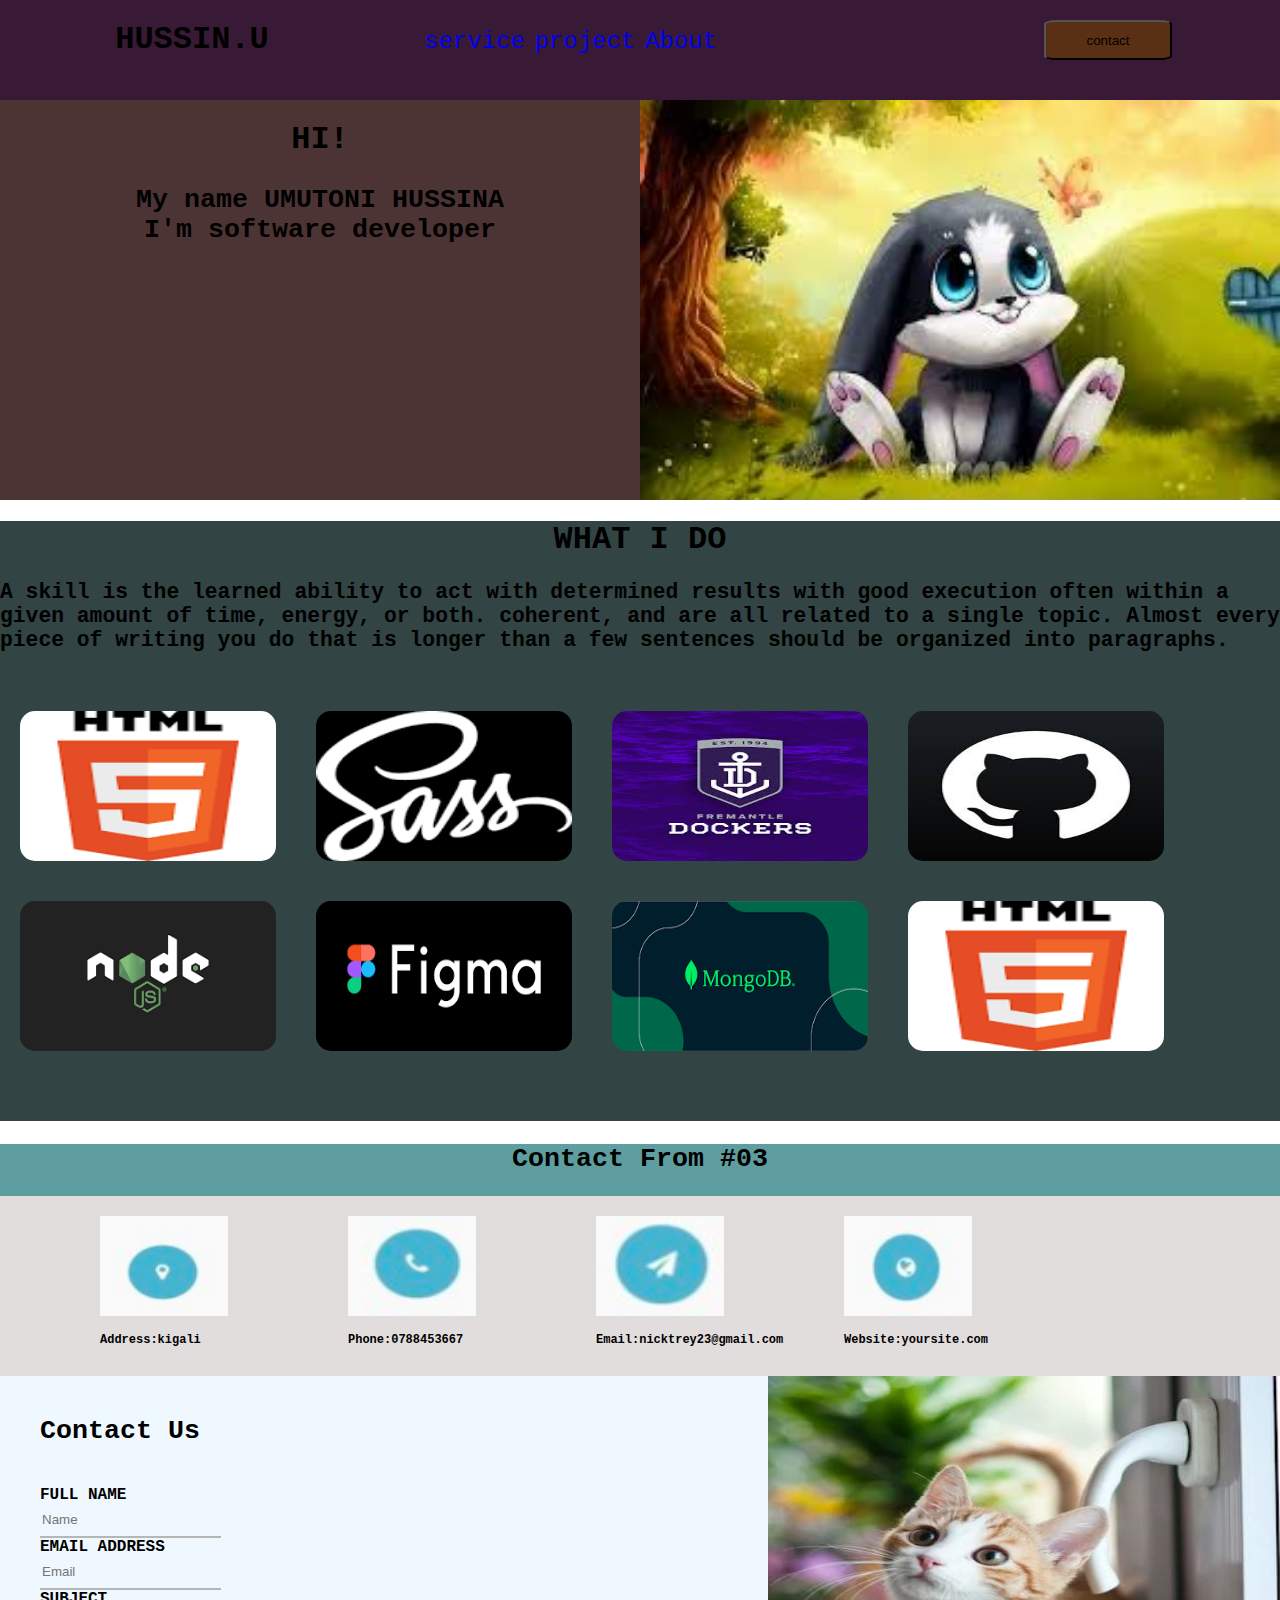
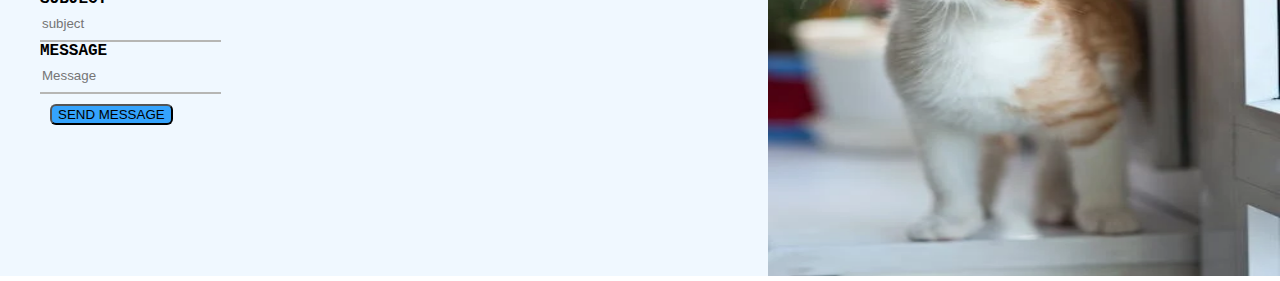
<file: index.html>
<!DOCTYPE html>
<html lang="en">
<head>
    <meta charset="UTF-8">
    <meta http-equiv="X-UA-Compatible" content="IE=edge">
    <meta name="viewport" content="width=device-width, initial-scale=1.0">
    <title>NICKTREY</title>
    <link rel="stylesheet" href="./style.css">
</head>
<body>
    <div class="umuhire">
    <div class="logo"><h1>HUSSIN.U</h1></div>
    <div class="nav">
        <ul>
            <li>
        <a href="#">service</a>
        <a href="#">project</a>
        <a href="#">About</a>
    </li>
    </ul>
    
    </div>
    <div class="rex">
        <button>contact</button>
    
    </div>
    
</div>
    <div class="bodi">
        <div class="dis">
        <h1>HI!</h1>
        <P>My name UMUTONI HUSSINA<br>
        I'm software developer</P>
        
            
        </div>
        <div class="image">
            <img src="/images (8).jpg " alt="">
        </div>
        
    </div>
   <div class="hui">
    <h1>WHAT I DO</h1>
    <P>A skill is the learned ability to act with determined results with good execution often within a given amount of time, energy, or both.
        coherent, and are all related to a single topic. Almost every piece of writing you do that is longer than a few sentences should be organized into paragraphs.

    </P><br>

   <div class="picture">
     
    <div class="ke"><img src="images1.png" alt="" ></div>
    <div class="ke"><img src="images7.png" alt="" ></div>
    <div class="ke"><img src="10.jpg" alt=""></div>
    <div class="ke"><img src="6.jpg" alt=""></div>
    

    </div>
    <div class="picture1">
     
       <div class="ke"><img src="7.png" alt="" ></div> 
       <div class="ke"> <img src="8.png" alt="" ></div>
       <div class="ke"><img src="9.png" alt=""></div>
        <div class="ke"><img src="images1.png"></div>
</div>    
   </div>
   <div class="husi"><h2>Contact From #03</h2>
     <div class="vava">
        <div class="shem"><img src="HUD.PNG" alt=""><h3>Address:kigali</h3></div>

        <div class="shem"><img src="CIO.png" alt=""><h3>Phone:0788453667</h3></div>
        <div class="shem"><img src="YUU.PNG" alt=""><h3>Email:nicktrey23@gmail.com</h3></div>
        <div class="shem"><img src="SW.png" alt=""><h3>Website:yoursite.com</h3></div>
     </div>
     <div class="part">
        <div class="part1"><h4>Contact Us</h4>
            <form action="#" method="post">
           <label for="">FULL NAME</label><br>
           <input type="email" name="FULL NAME" placeholder="Name"><br>
           <label for="">EMAIL ADDRESS</label><br>
           <input type="text" name="EMAIL ADDRESS" placeholder="Email"><br>
           <label for="">SUBJECT</label><br>
           <input type="text" name="SUBJECT" placeholder="subject"><br>
           <label for="">MESSAGE</label><br>
           <input type="text" name="MESSAGE" placeholder="Message"><br>
           <input type="submit" name="MESSAGE" value="SEND MESSAGE">
            </form>
        </div>
        <div class="part2"><img src="30.webp" alt=""></div>
     </div>
    </div>
</body>
</html>
</file>
<file: style.css>
body{
    margin: 0;
    padding: 0;
    font-family: 'Courier New', Courier, monospace;
}
.umuhire{
    background-color: rgb(43, 43, 2);
    height: 100px;
    width: 100%;
    display: flex;
}
.logo{
    width: 30%;
    background-color:  rgb(56, 26, 54);
    height: 100px;
}
.nav{
    background-color: rgb(56, 26, 54);
    height: 100px;
    width: 50%;
}
.rex{
    background-color:  rgb(56, 26, 54);
    height: 100px;
    width: 20%;

}
.nav ul li{
    list-style-type: none;
}
a{
  text-decoration: none;
  font-size: 18pt;
}  
.nav ul li{
    padding-top: 12px;
}
.rex button{
    background-color: rgb(90, 48, 20);
    width: 50%;
    height: 40px;
    border-radius: 10%;
    margin: 20px;
}
.bodi{
    background-color: blue;
    height: 400px;
    width: 100%;
    display: flex;
}
.dis{
    background-color: rgb(77, 52, 52);
    height: 400px;
    width: 50%;
}
.image{
    background-color: rgb(104, 98, 98);
    height: 400px;
    width: 50%;
}
.image img{
    height: 400px;
    width: 100%;
} 
h1{
    text-align: center;
}
.dis p{
    text-align: center;
    font-weight: 600;
    font-size: 20pt;
}
.hui{
    background-color: rgb(50, 68, 68);
    height: 600px;
    width: 100%;
}
.hui p{
    font-size: 16pt;
    font-weight: 600;
    display: flex;
}
.picture{
    width: 200px;
    width: 100%;
    background-color:rgb(50, 68, 68);
    display: flex;
}
.picture1{
    width: 200px;
    width: 100%;
    background-color: rgb(50, 68, 68);
    display: flex;
}
.ke{
    width: 20%;
    height: 150px;
    margin: 20px;
    border-radius: 15px;
}
.ke img{
    width: 100%;
    height: 150px; 
    border-radius: 15px;
   
} 
.husi{
    background-color: cadetblue;
    width: 100%;
    height: 600px;
}
h2{
    text-align: center;
    font-size: 20pt;

}
.vava{
    background-color: rgb(226, 221, 221);
    height: 180px;
    width: 100%;
    display: flex;
}
.shem{
    background-color: rgb(250, 246, 246);
    height: 100px;
    width: 10%;
    margin: 20px;
    margin-left: 100px;
}
.shem img{
    height: 100px;
    width: 100%;
}
h3{
    font-size: 9pt;
    display: flex;
}
.part{
    background-color: aqua;
    width: 100%;
    height: 500px;
    display: flex;
}
.part1{
    background-color: aliceblue;
    width: 60%;
    height: 500px;
}
.part2{
    background-color: rgb(84, 120, 151);
    width: 40%;
    height: 500px;
}
.part2 img{
    width: 100%;
    height: 500px;

}
.part1 input[type="text"],
input[type="email"]
{
 border: none; 
 border-bottom: 2px solid  #b6b6b4; 
 outline: none; 
 background-color: aliceblue;
 height: 30px;
}
.part1 input[type="submit"]
{
margin: 10px;
border-radius: 6px;
background-color: rgb(52, 163, 253);
}
form{
    margin: 40px;
}
h4{
    margin: 40px;
    font-size: 20pt;
}
label{
    color: black;
    font-weight: 600;
    margin-top: 5px;
}
</file>
